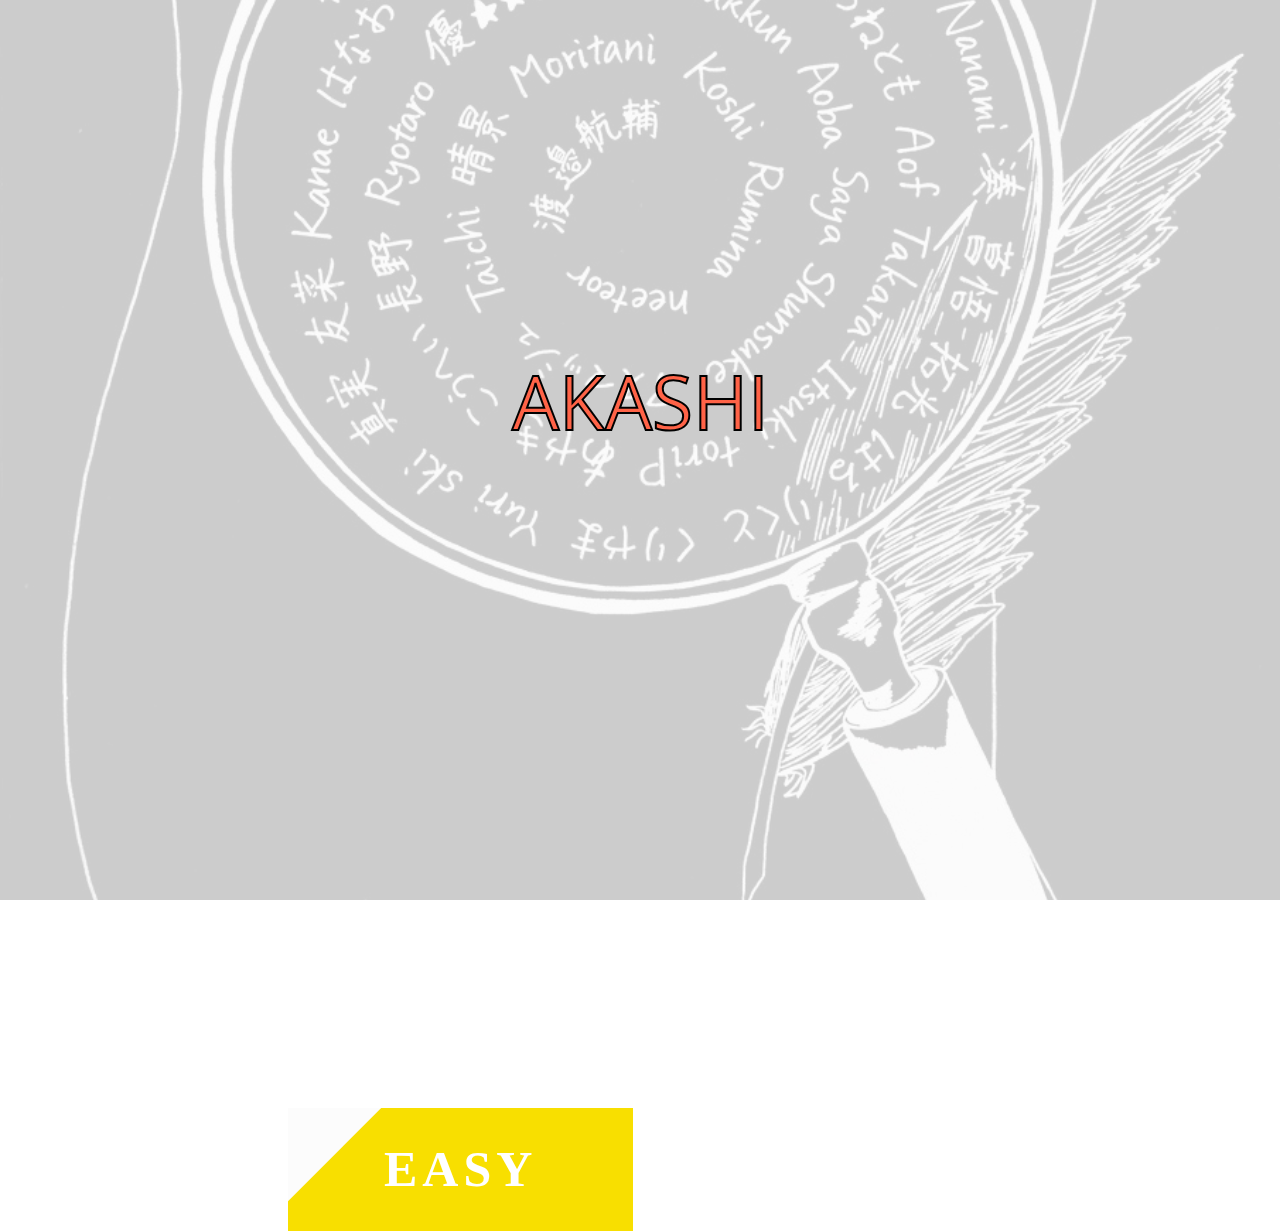
<file: index.html>
<!DOCTYPE html>
<html lang="ja">
<head>   
<meta charset="utf-8">
<title> opening</title>
<link rel="stylesheet" type="text/css"href="opening.css">
</head><div class='outer-scratch'>
    <div class="inner-scratch">
      <div class="background grain"></div>
    </div>
  </div>
  <div class='console-container'><span id='text'></span>
          <div class='console-underscore' id='console'>&#95;</div></div>
          <script type="text/javascript">
          // function([string1, string2],target id,[color1,color2])    
   consoleText(['AKASHI_KO-SEN.', '電気情報工学科_1年', '謎解きはQRコードの前で'], 
   'text',['tomato','rebeccapurple','lightblue']);
  
  function consoleText(words, id, colors) {
    if (colors === undefined) colors = ['#fff'];
    var visible = true;
    var con = document.getElementById('console');
    var letterCount = 1;
    var x = 1;
    var waiting = false;
    var target = document.getElementById(id)
    target.setAttribute('style', 'color:' + colors[0])
    window.setInterval(function() {
  
      if (letterCount === 0 && waiting === false) {
        waiting = true;
        target.innerHTML = words[0].substring(0, letterCount)
        window.setTimeout(function() {
          var usedColor = colors.shift();
          colors.push(usedColor);
          var usedWord = words.shift();
          words.push(usedWord);
          x = 1;
          target.setAttribute('style', 'color:' + colors[0])
          letterCount += x;
          waiting = false;
        }, 1000)
      } else if (letterCount === words[0].length + 1 && waiting === false) {
        waiting = true;
        window.setTimeout(function() {
          x = -1;
          letterCount += x;
          waiting = false;
        }, 1000)
      } else if (waiting === false) {
        target.innerHTML = words[0].substring(0, letterCount)
        letterCount += x;
      }
    }, 120)
    window.setInterval(function() {
      if (visible === true) {
        con.className = 'console-underscore hidden'
        visible = false;
  
      } else {
        con.className = 'console-underscore'
  
        visible = true;
      }
    }, 400)
  }
  </script>


<a href="video.html" class="btn btn-flat"><span>EASY</span></a>
</file>
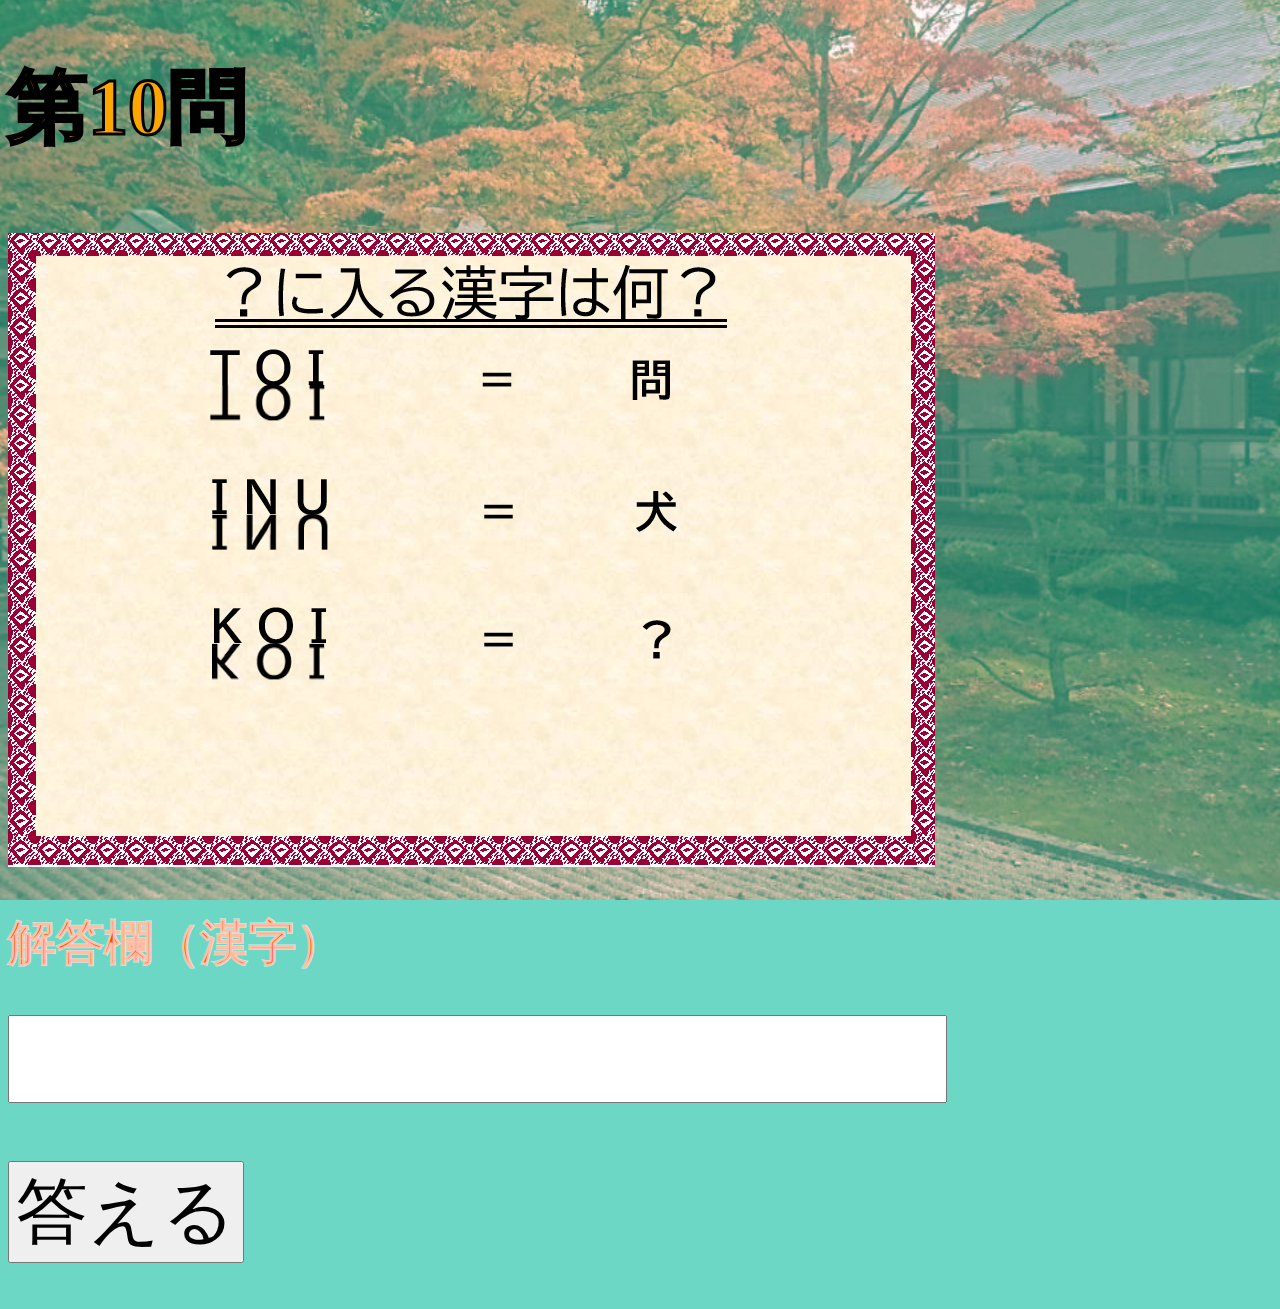
<file: e-question10.html>
<!DOCTYPE html>
<html>
<head>
<meta charset="utf-8">
<title>第10問</title>
<link rel="stylesheet" type="text/css" href="question10.css">
<script>
//出題と答えをセットで入れる配列
var quizzes = [
    {q:"", a:"恋"},
];
//出題前に取得するオブジェクトを入れておく変数
var quiz;

window.onload = function(){
    init();
};

function init(){
    var r = Math.floor(Math.random() * quizzes.length);
    quiz = quizzes[r];
    
    //問題用のフォームに表示する
    var questionForm = document.querySelector("#question");
    questionForm.value = quiz.q;
    screan.availWidth=100
    screen.availHeight=100
    
}
function doAnswer(){
    //回答用のフォームに入力した値を取得
    var answerForm = document.querySelector("#answer");
    var answer = answerForm.value;
    
    //回答用フォームで入力した内容を削除する
    answerForm.value = "";

    //入力した内容が正しいか調べる
    if (answer == quiz.a) {
        //入力した内容が正解の時
        right();
    } else {
        //入力した内容が不正解の時
        wrong();
    }
}

//正解の時に実行する関数
function right(){
    alert("正解です。これで問題は終了です。");
    location.href="e-form2.html";
    init();
}

//不正解の時に実行する関数
function wrong(){
    alert("間違えています。もう一度考えてみてください。");
    
}
</script>
</head>
<body>
<h1>第10問</h1> <br>
 <img src="q10e.png">
<h2 class="hinto">解答欄（漢字）</h2>
<span class="sample1"><h2><input  type="text" id="answer" value=""></h2></span><br>
<span class="sample1"><h2><input type="button" value="答える"onclick="doAnswer();"></h2></span><br>

</body>
</html>
</file>
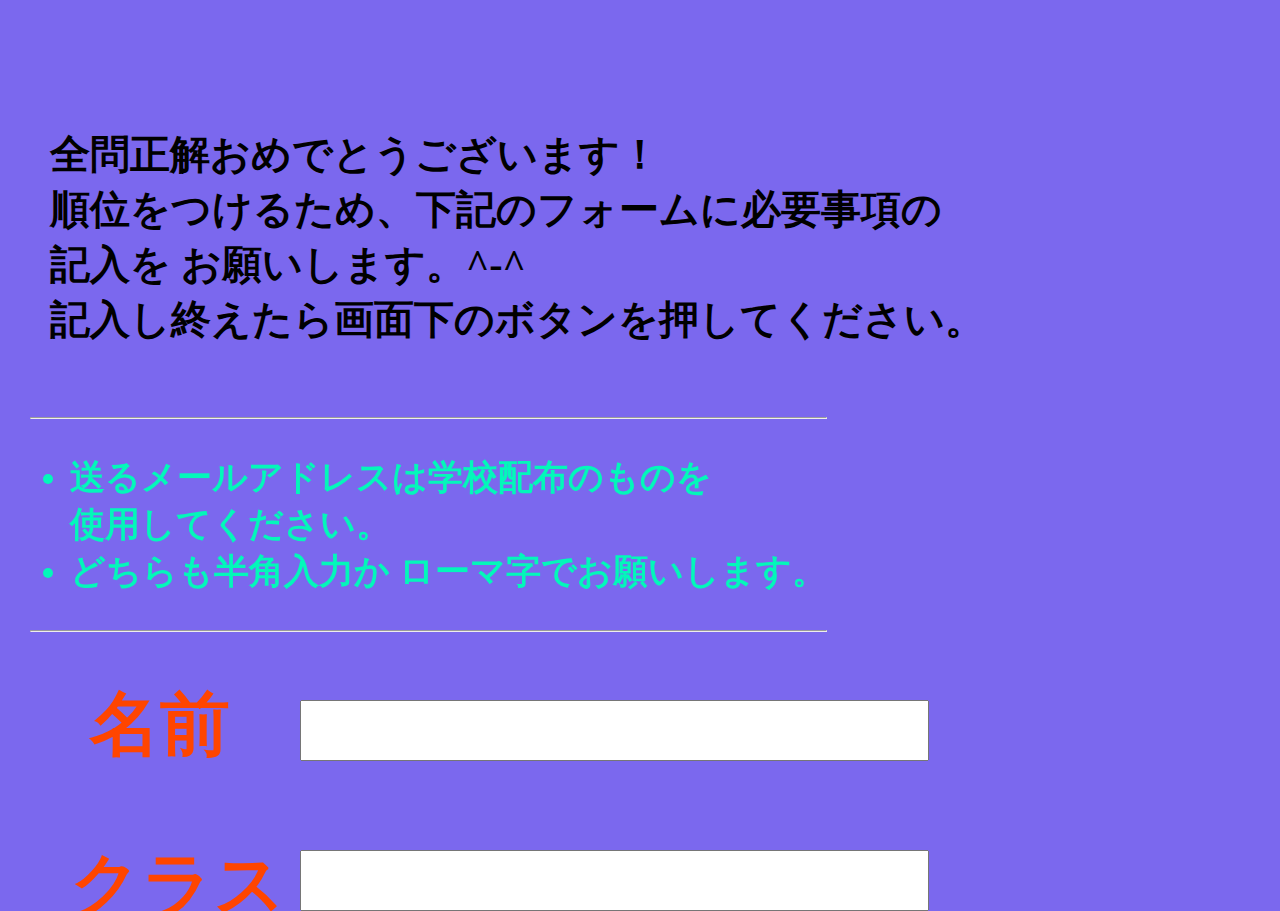
<file: form2.html>
<!DOCTYPE html>
<html lang="ja">
<head>
<meta charset="utf-8">
<link rel="stylesheet" type="text/css" href="form2.css">
</head>   
<body>
    <h1>
        全問正解おめでとうございます！<br>順位をつけるため、下記のフォームに必要事項の<br>記入を
        お願いします。^-^<br>記入し終えたら画面下のボタンを押してください。</h1>
        <h2 class="tyuui"><hr><ul><li>
        送るメールアドレスは学校配布のものを<br>使用してください。</li><li>どちらも半角入力か
        ローマ字でお願いします。</li></ul><hr>
    </h2>
    <form action="mailto:20201eeasy@gmail.com" method="post" enctype="text/plain" >
        <h2 class="aa">名前</h2><input class="kinyuu1"  type="text" name="namae"><br>
        <h2 class="ab">クラス</h2> <input class="kinyuu2" type="text" name="mail"><br>

        <h2><input  class="sousin1"type="submit" value="送信！" name="go">
        <input class="sousin2" type="reset" value="書き直す"></form>
</h2>

<a href="last.html"class="btn-text-3d" >NEXT</a>
</body>
</file>
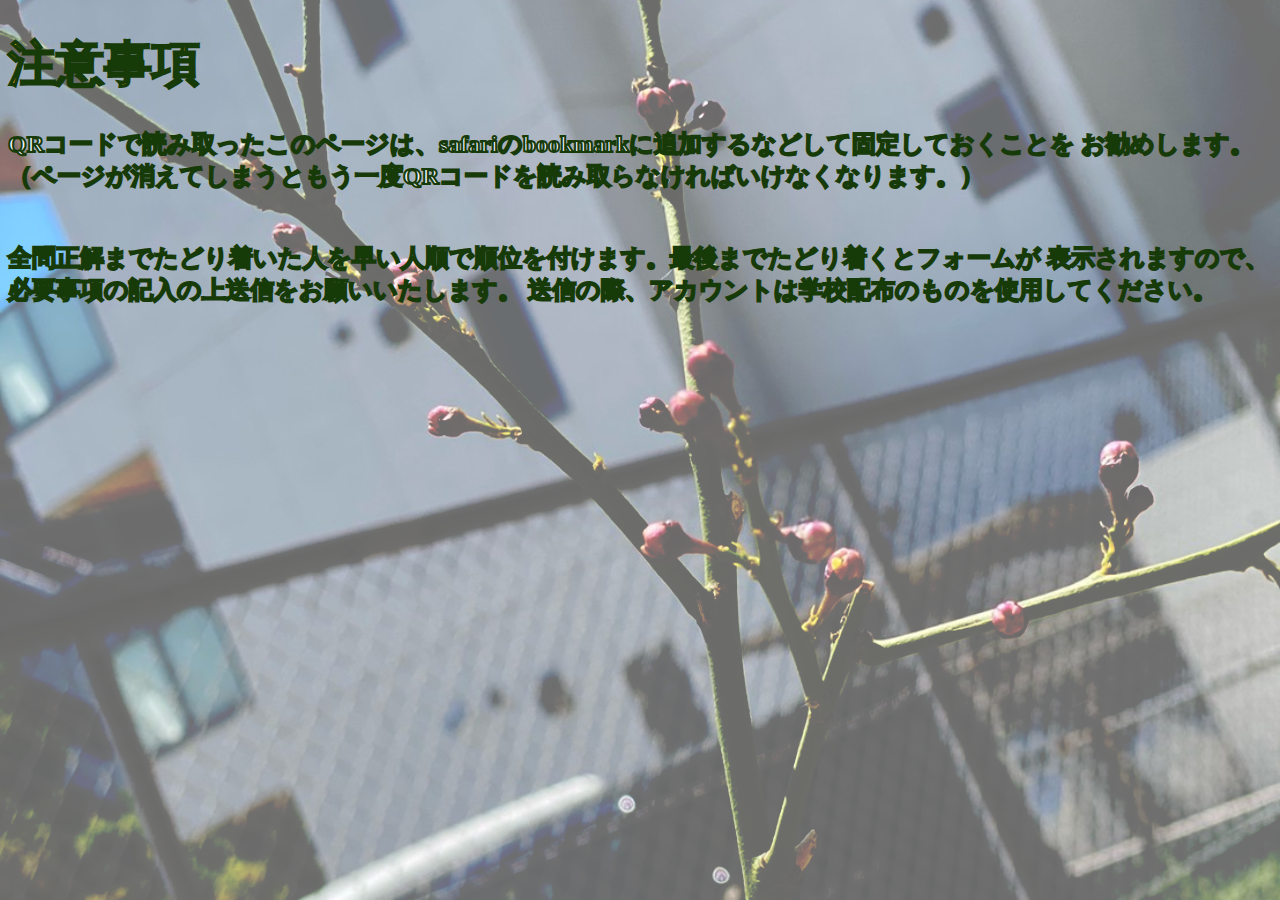
<file: question0.html>
<!DOCTYPE html>
<html>
<head>
<meta charset="utf-8">
<title>注意事項</title>
<link rel="stylesheet" type="text/css" href="question0.css">
<body>
<h1 class="tyuui" >注意事項</h1>   
<p><h1>QRコードで読み取ったこのページは、safariのbookmarkに追加するなどして固定しておくことを
    お勧めします。（ページが消えてしまうともう一度QRコードを読み取らなければいけなくなります。）
</h1></p><br>
<p><h1>
    全問正解までたどり着いた人を早い人順で順位を付けます。最後までたどり着くとフォームが
    表示されますので、必要事項の記入の上送信をお願いいたします。
    送信の際、アカウントは学校配布のものを使用してください。
</h1></p>

<a href="question1.html"><h2><input  class="sousin1"type="submit" value="OK！" name="go"></h2></a>
</body>
</file>
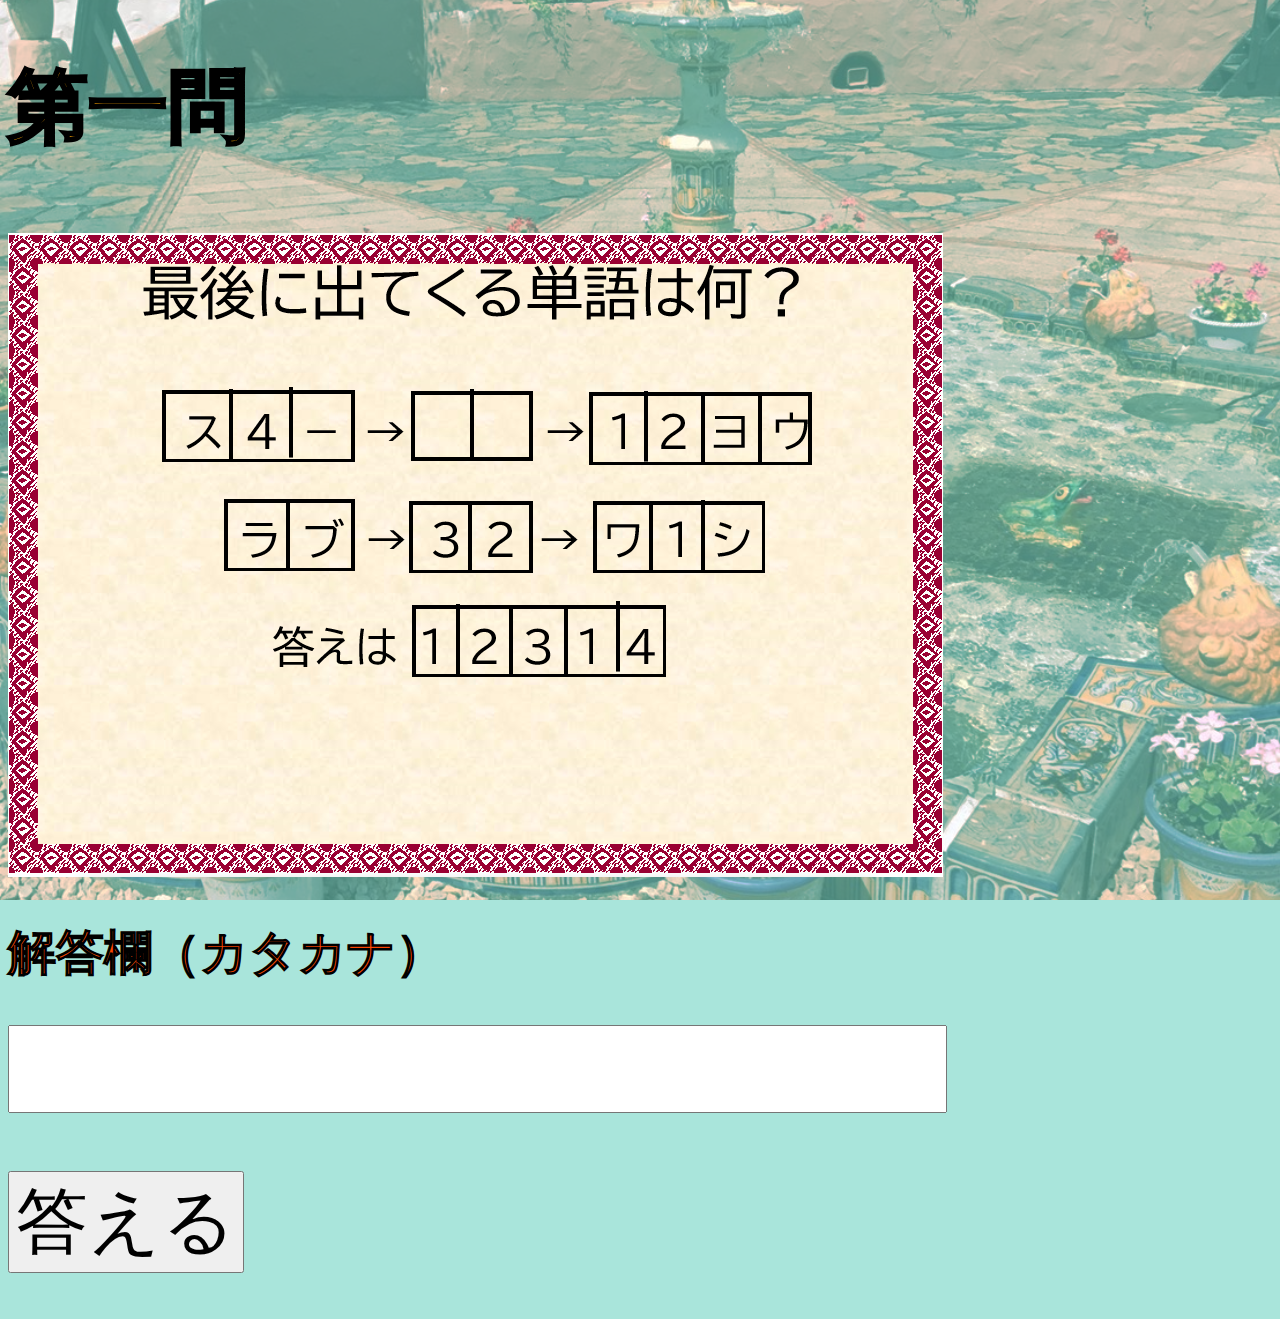
<file: question1.html>
<!DOCTYPE html>
<html>
<head>
<meta charset="utf-8">
<title>第1問</title>
<link rel="stylesheet" type="text/css" href="question1.css">
<script>
//出題と答えをセットで入れる配列
var quizzes = [
    {q:"", a:"タイアタリ"},
];
//出題前に取得するオブジェクトを入れておく変数
var quiz;

window.onload = function(){
    init();
};

function init(){
    var r = Math.floor(Math.random() * quizzes.length);
    quiz = quizzes[r];
    
    //問題用のフォームに表示する
    var questionForm = document.querySelector("#question");
    questionForm.value = quiz.q;
    screan.availWidth=100
    screen.availHeight=100
    
}
function doAnswer(){
    //回答用のフォームに入力した値を取得
    var answerForm = document.querySelector("#answer");
    var answer = answerForm.value;
    
    //回答用フォームで入力した内容を削除する
    answerForm.value = "";

    //入力した内容が正しいか調べる
    if (answer == quiz.a) {
        //入力した内容が正解の時
        right();
    } else {
        //入力した内容が不正解の時
        wrong();
    }
}

//正解の時に実行する関数
function right(){
    alert("正解です。次の問題へ進みます。");
    location.href="question2.html";
    init();
}

//不正解の時に実行する関数
function wrong(){
    alert("間違えています。もう一度考えてみてください。");
    
}
</script>
</head>
<body>
<h1>第一問</h1> <br>
<img src="q1e.png">
<h2 class="hinto">解答欄（カタカナ）</h2>
<span class="sample1"><h2><input  type="text" id="answer" value=""></h2></span><br>
<span class="sample1"><h2><input type="button" value="答える"onclick="doAnswer();"></h2></span><br>

</body>
</html>
</file>
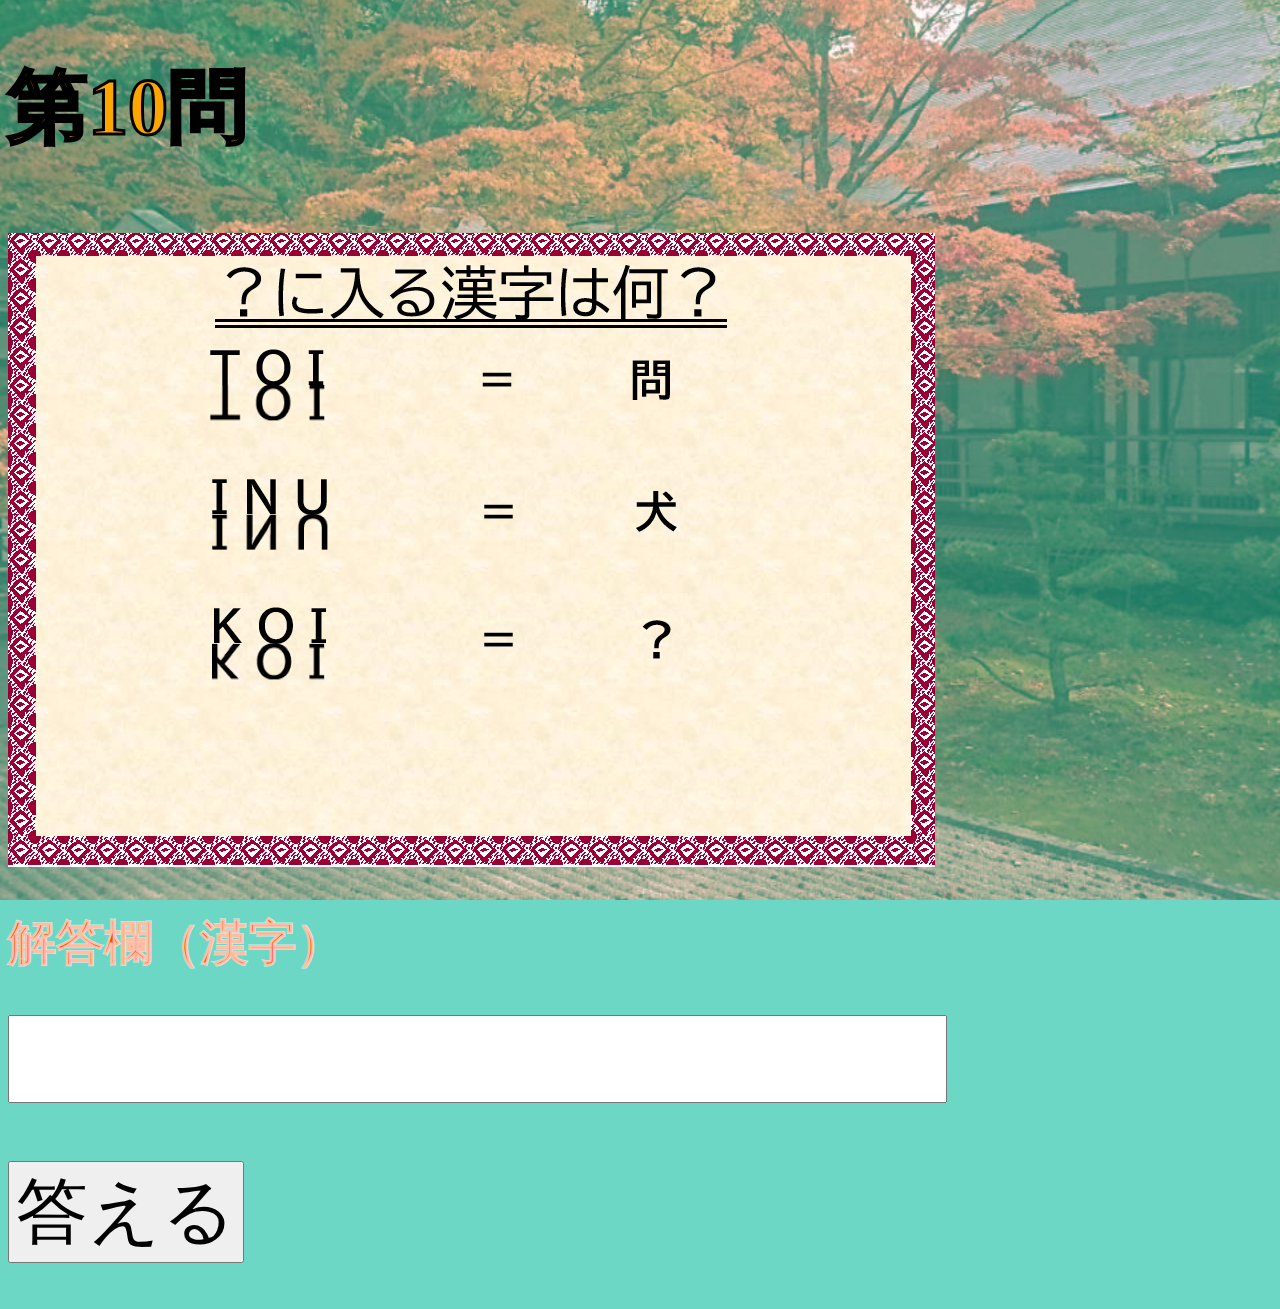
<file: question10.html>
<!DOCTYPE html>
<html>
<head>
<meta charset="utf-8">
<title>第10問</title>
<link rel="stylesheet" type="text/css" href="question10.css">
<script>
//出題と答えをセットで入れる配列
var quizzes = [
    {q:"", a:"恋"},
];
//出題前に取得するオブジェクトを入れておく変数
var quiz;

window.onload = function(){
    init();
};

function init(){
    var r = Math.floor(Math.random() * quizzes.length);
    quiz = quizzes[r];
    
    //問題用のフォームに表示する
    var questionForm = document.querySelector("#question");
    questionForm.value = quiz.q;
    screan.availWidth=100
    screen.availHeight=100
    
}
function doAnswer(){
    //回答用のフォームに入力した値を取得
    var answerForm = document.querySelector("#answer");
    var answer = answerForm.value;
    
    //回答用フォームで入力した内容を削除する
    answerForm.value = "";

    //入力した内容が正しいか調べる
    if (answer == quiz.a) {
        //入力した内容が正解の時
        right();
    } else {
        //入力した内容が不正解の時
        wrong();
    }
}

//正解の時に実行する関数
function right(){
    alert("正解です。これで問題は終了です。");
    location.href="form2.html";
    init();
}

//不正解の時に実行する関数
function wrong(){
    alert("間違えています。もう一度考えてみてください。");
    
}
</script>
</head>
<body>
<h1>第10問</h1> <br>
 <img src="q10e.png">
<h2 class="hinto">解答欄（漢字）</h2>
<span class="sample1"><h2><input  type="text" id="answer" value=""></h2></span><br>
<span class="sample1"><h2><input type="button" value="答える"onclick="doAnswer();"></h2></span><br>

</body>
</html>
</file>
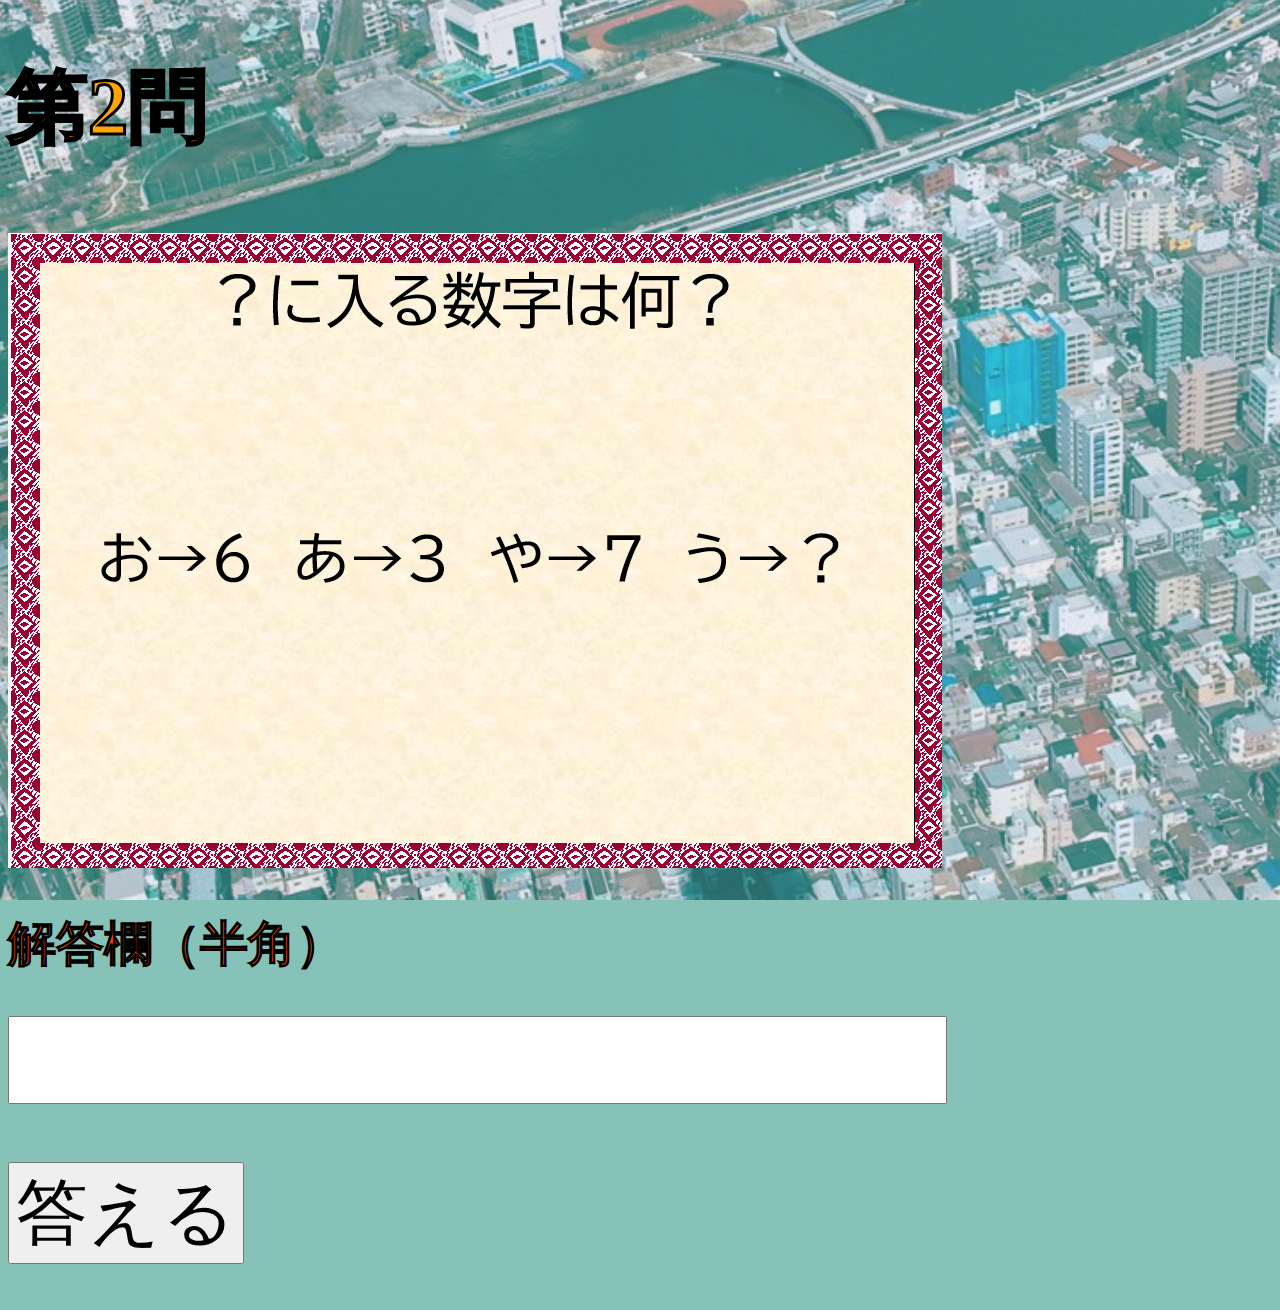
<file: question2.html>
<!DOCTYPE html>
<html>
<head>
<meta charset="utf-8">
<title>第2問</title>
<link rel="stylesheet" type="text/css" href="question2.css">
<script>
//出題と答えをセットで入れる配列
var quizzes = [
    {q:"", a:"4"},
];
//出題前に取得するオブジェクトを入れておく変数
var quiz;

window.onload = function(){
    init();
};

function init(){
    var r = Math.floor(Math.random() * quizzes.length);
    quiz = quizzes[r];
    
    //問題用のフォームに表示する
    var questionForm = document.querySelector("#question");
    questionForm.value = quiz.q;
    screan.availWidth=100
    screen.availHeight=100
    
}
function doAnswer(){
    //回答用のフォームに入力した値を取得
    var answerForm = document.querySelector("#answer");
    var answer = answerForm.value;
    
    //回答用フォームで入力した内容を削除する
    answerForm.value = "";

    //入力した内容が正しいか調べる
    if (answer == quiz.a) {
        //入力した内容が正解の時
        right();
    } else {
        //入力した内容が不正解の時
        wrong();
    }
}

//正解の時に実行する関数
function right(){
    alert("正解です。次の問題へ進みます。");
    location.href="question3.html";
    init();
}

//不正解の時に実行する関数
function wrong(){
    alert("間違えています。もう一度考えてみてください。");
    
}
</script>
</head>
<body>
<h1>第2問</h1> <br>
 <img src="q2e.png">
<h2 class="hinto">解答欄（半角）</h2>
<span class="sample1"><h2><input  type="text" id="answer" value=""></h2></span><br>
<span class="sample1"><h2><input type="button" value="答える"onclick="doAnswer();"></h2></span><br>

</body>
</html>
</file>
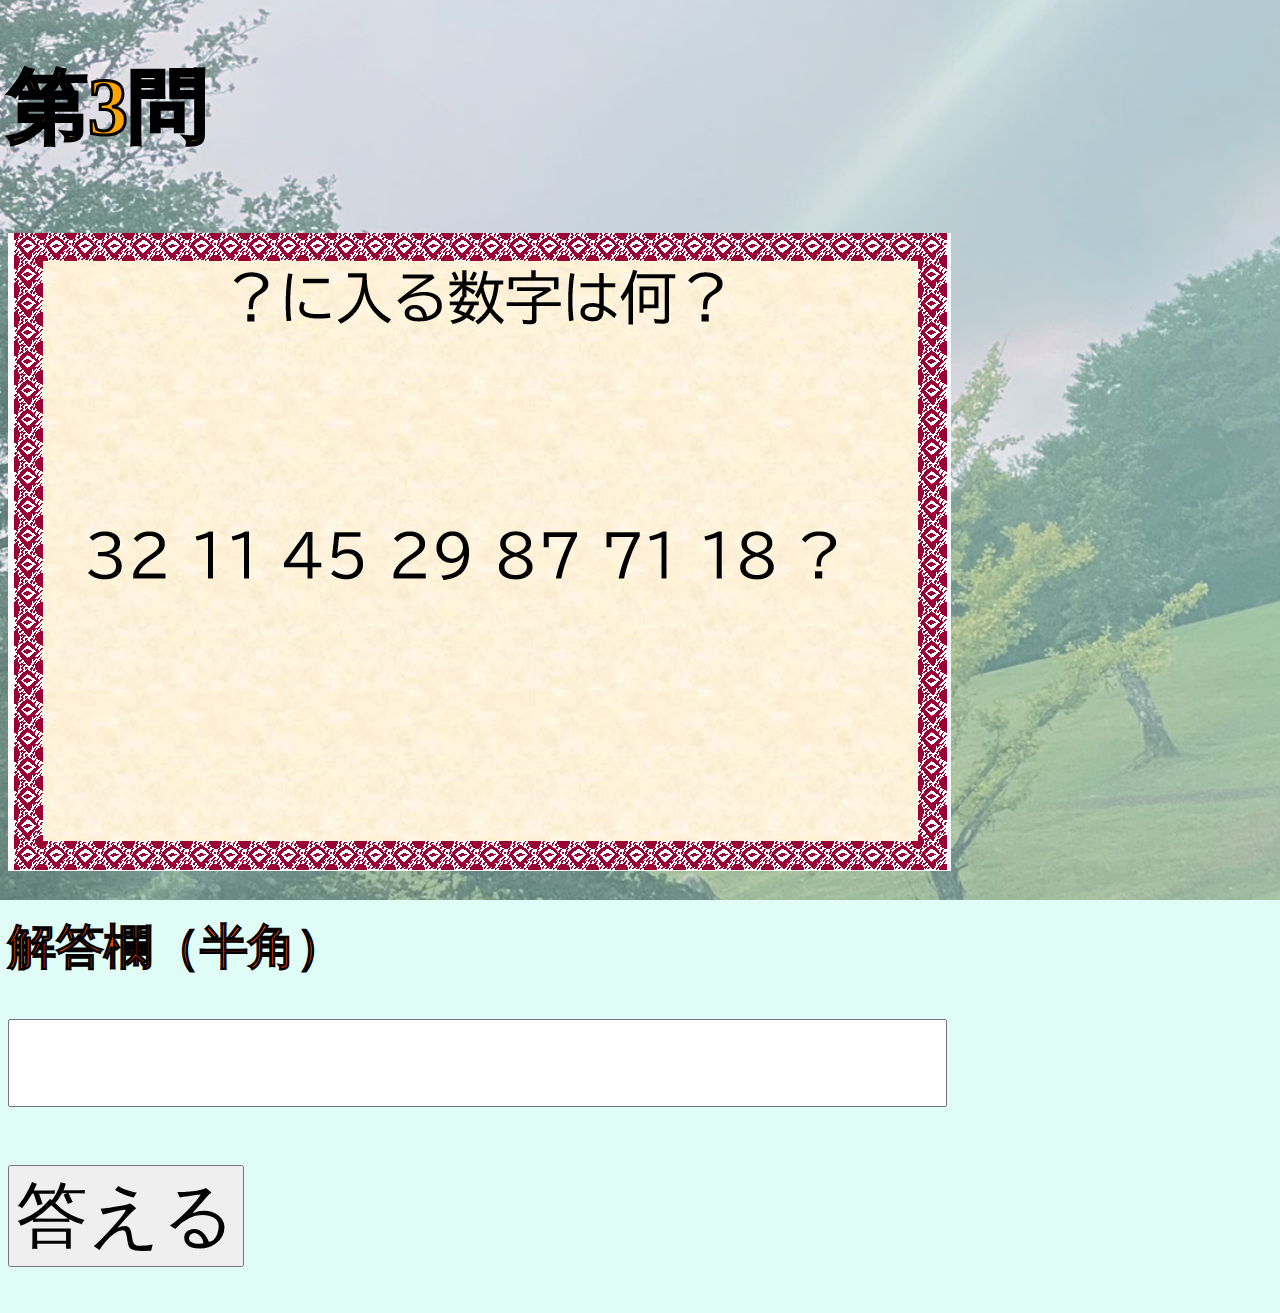
<file: question3.html>
<!DOCTYPE html>
<html>
<head>
<meta charset="utf-8">
<title>第3問</title>
<link rel="stylesheet" type="text/css" href="question3.css">
<script>
//出題と答えをセットで入れる配列
var quizzes = [
    {q:"", a:"17"},
];
//出題前に取得するオブジェクトを入れておく変数
var quiz;

window.onload = function(){
    init();
};

function init(){
    var r = Math.floor(Math.random() * quizzes.length);
    quiz = quizzes[r];
    
    //問題用のフォームに表示する
    var questionForm = document.querySelector("#question");
    questionForm.value = quiz.q;
    screan.availWidth=100
    screen.availHeight=100
    
}
function doAnswer(){
    //回答用のフォームに入力した値を取得
    var answerForm = document.querySelector("#answer");
    var answer = answerForm.value;
    
    //回答用フォームで入力した内容を削除する
    answerForm.value = "";

    //入力した内容が正しいか調べる
    if (answer == quiz.a) {
        //入力した内容が正解の時
        right();
    } else {
        //入力した内容が不正解の時
        wrong();
    }
}

//正解の時に実行する関数
function right(){
    alert("正解です。次の問題へ進みます。");
    location.href="question4.html";
    init();
}

//不正解の時に実行する関数
function wrong(){
    alert("間違えています。もう一度考えてみてください。");
    
}
</script>
</head>
<body>
<h1>第3問</h1> <br>
 <img src="q3e.png">
<h2 class="hinto">解答欄（半角）</h2>
<span class="sample1"><h2><input  type="text" id="answer" value=""></h2></span><br>
<span class="sample1"><h2><input type="button" value="答える"onclick="doAnswer();"></h2></span><br>

</body>
</html>
</file>
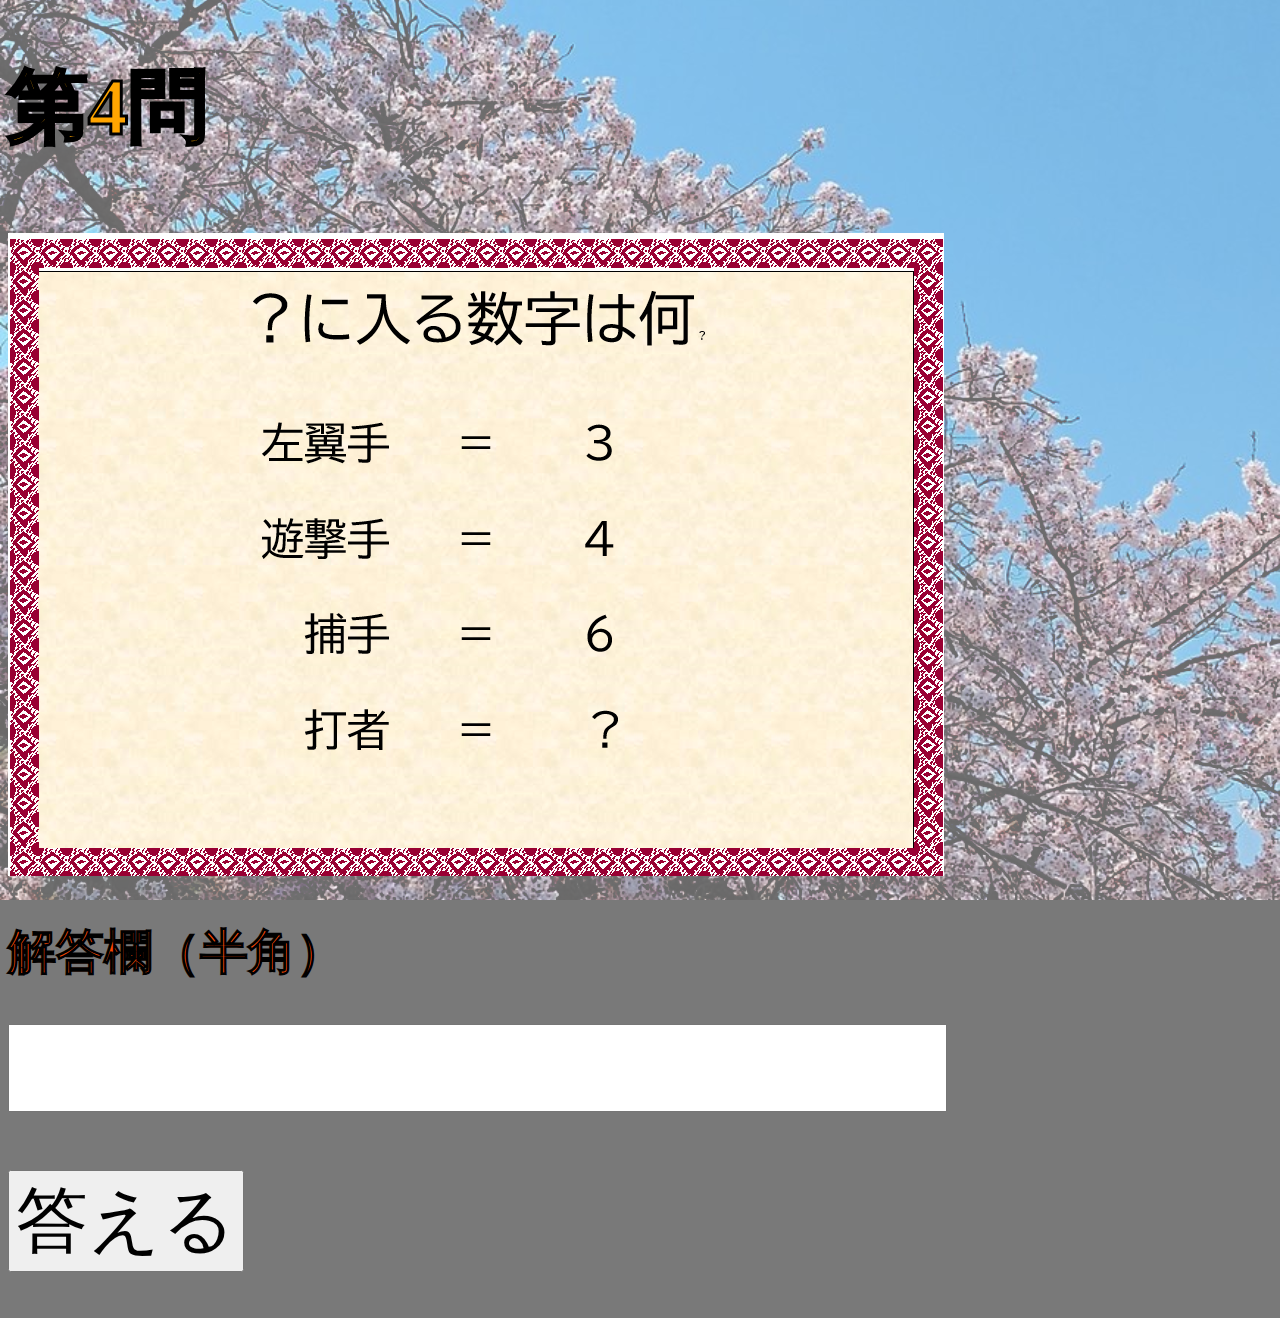
<file: question4.html>
<!DOCTYPE html>
<html>
<head>
<meta charset="utf-8">
<title>第4問</title>
<link rel="stylesheet" type="text/css" href="question4.css">
<script>
//出題と答えをセットで入れる配列
var quizzes = [
    {q:"", a:"4"},
];
//出題前に取得するオブジェクトを入れておく変数
var quiz;

window.onload = function(){
    init();
};

function init(){
    var r = Math.floor(Math.random() * quizzes.length);
    quiz = quizzes[r];
    
    //問題用のフォームに表示する
    var questionForm = document.querySelector("#question");
    questionForm.value = quiz.q;
    screan.availWidth=100
    screen.availHeight=100
    
}
function doAnswer(){
    //回答用のフォームに入力した値を取得
    var answerForm = document.querySelector("#answer");
    var answer = answerForm.value;
    
    //回答用フォームで入力した内容を削除する
    answerForm.value = "";

    //入力した内容が正しいか調べる
    if (answer == quiz.a) {
        //入力した内容が正解の時
        right();
    } else {
        //入力した内容が不正解の時
        wrong();
    }
}

//正解の時に実行する関数
function right(){
    alert("正解です。次の問題へ進みます。");
    location.href="question5.html";
    init();
}

//不正解の時に実行する関数
function wrong(){
    alert("間違えています。もう一度考えてみてください。");
    
}
</script>
</head>
<body>
<h1>第4問</h1> <br>
<img src="q4e.png">
<h2 class="hinto">解答欄（半角）</h2>
<span class="sample1"><h2><input  type="text" id="answer" value=""></h2></span><br>
<span class="sample1"><h2><input type="button" value="答える"onclick="doAnswer();"></h2></span><br>

</body>
</html>
</file>
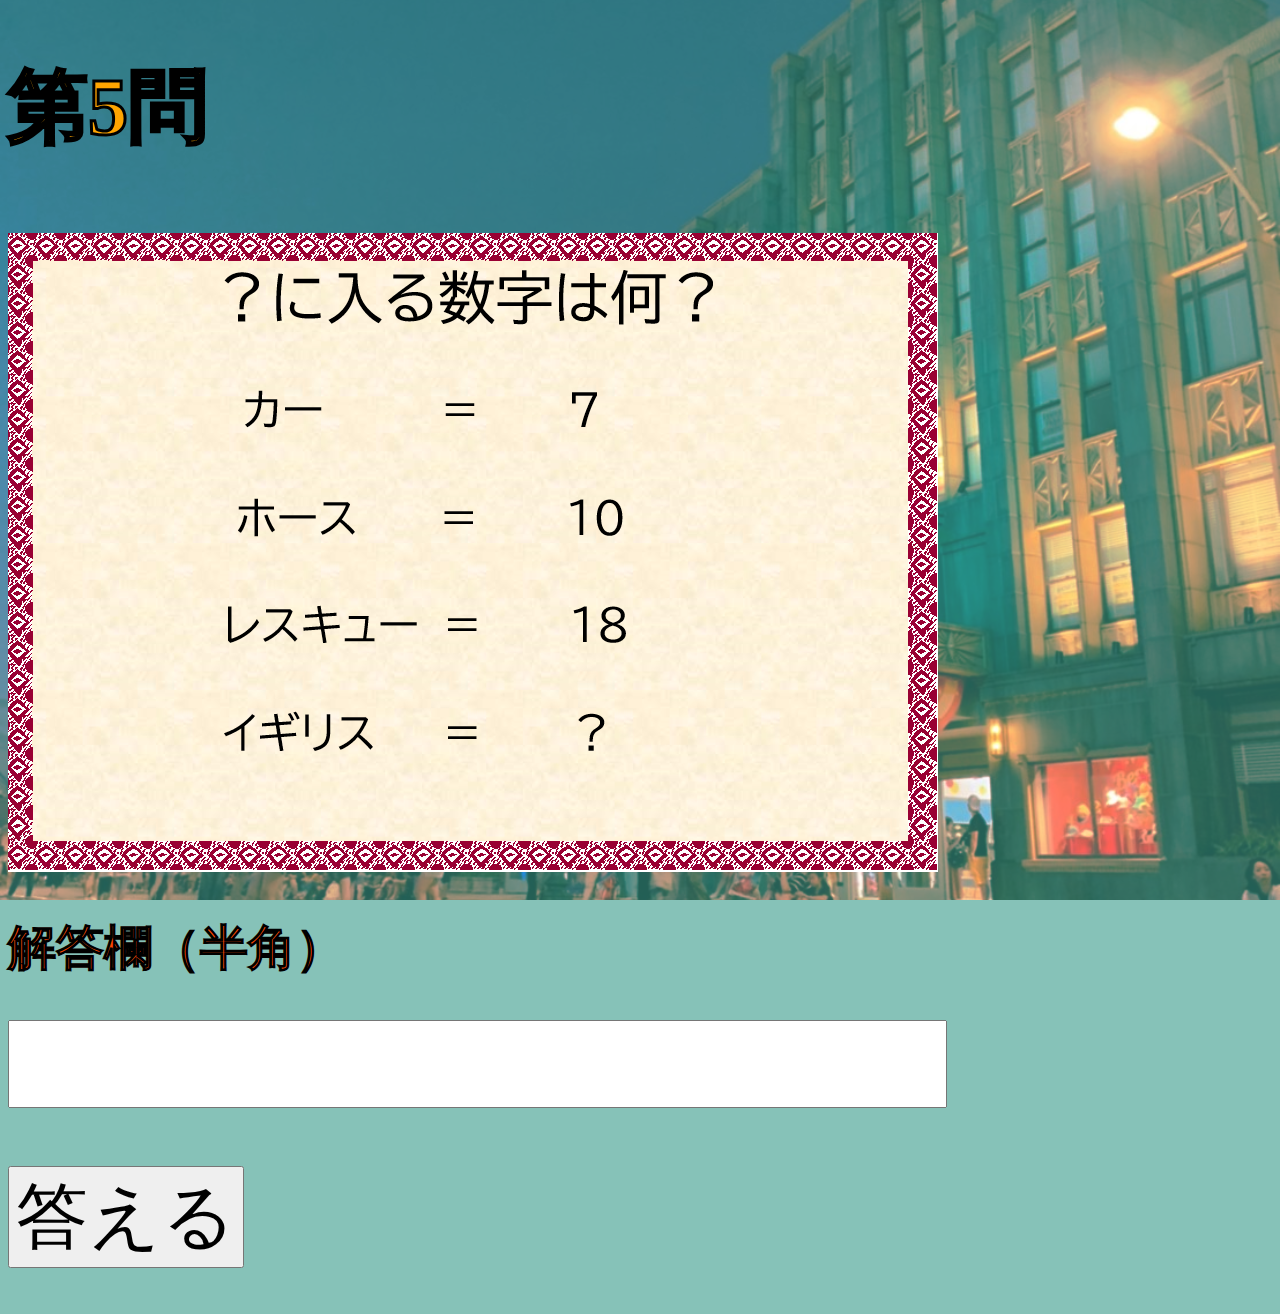
<file: question5.html>
<!DOCTYPE html>
<html>
<head>
<meta charset="utf-8">
<title>第5問</title>
<link rel="stylesheet" type="text/css" href="question5.css">
<script>
//出題と答えをセットで入れる配列
var quizzes = [
    {q:"", a:"21"},
    ];
//出題前に取得するオブジェクトを入れておく変数
var quiz;

window.onload = function(){
    init();
};

function init(){
    var r = Math.floor(Math.random() * quizzes.length);
    quiz = quizzes[r];
    
    //問題用のフォームに表示する
    var questionForm = document.querySelector("#question");
    questionForm.value = quiz.q;
    screan.availWidth=100
    screen.availHeight=100
    
}
function doAnswer(){
    //回答用のフォームに入力した値を取得
    var answerForm = document.querySelector("#answer");
    var answer = answerForm.value;
    
    //回答用フォームで入力した内容を削除する
    answerForm.value = "";

    //入力した内容が正しいか調べる
    if (answer == quiz.a) {
        //入力した内容が正解の時
        right();
    } else {
        //入力した内容が不正解の時
        wrong();
    }
}

//正解の時に実行する関数
function right(){
    alert("正解です。次の問題へ進みます。");
    location.href="question6.html";
    init();
}

//不正解の時に実行する関数
function wrong(){
    alert("間違えています。もう一度考えてみてください。");
    
}
</script>
</head>
<body>
<h1>第5問</h1> <br>
<img src="q5e.png">
<h2 class="hinto">解答欄（半角）</h2>
<span class="sample1"><h2><input  type="text" id="answer" value=""></h2></span><br>
<span class="sample1"><h2><input type="button" value="答える"onclick="doAnswer();"></h2></span><br>

</body>
</html>
</file>
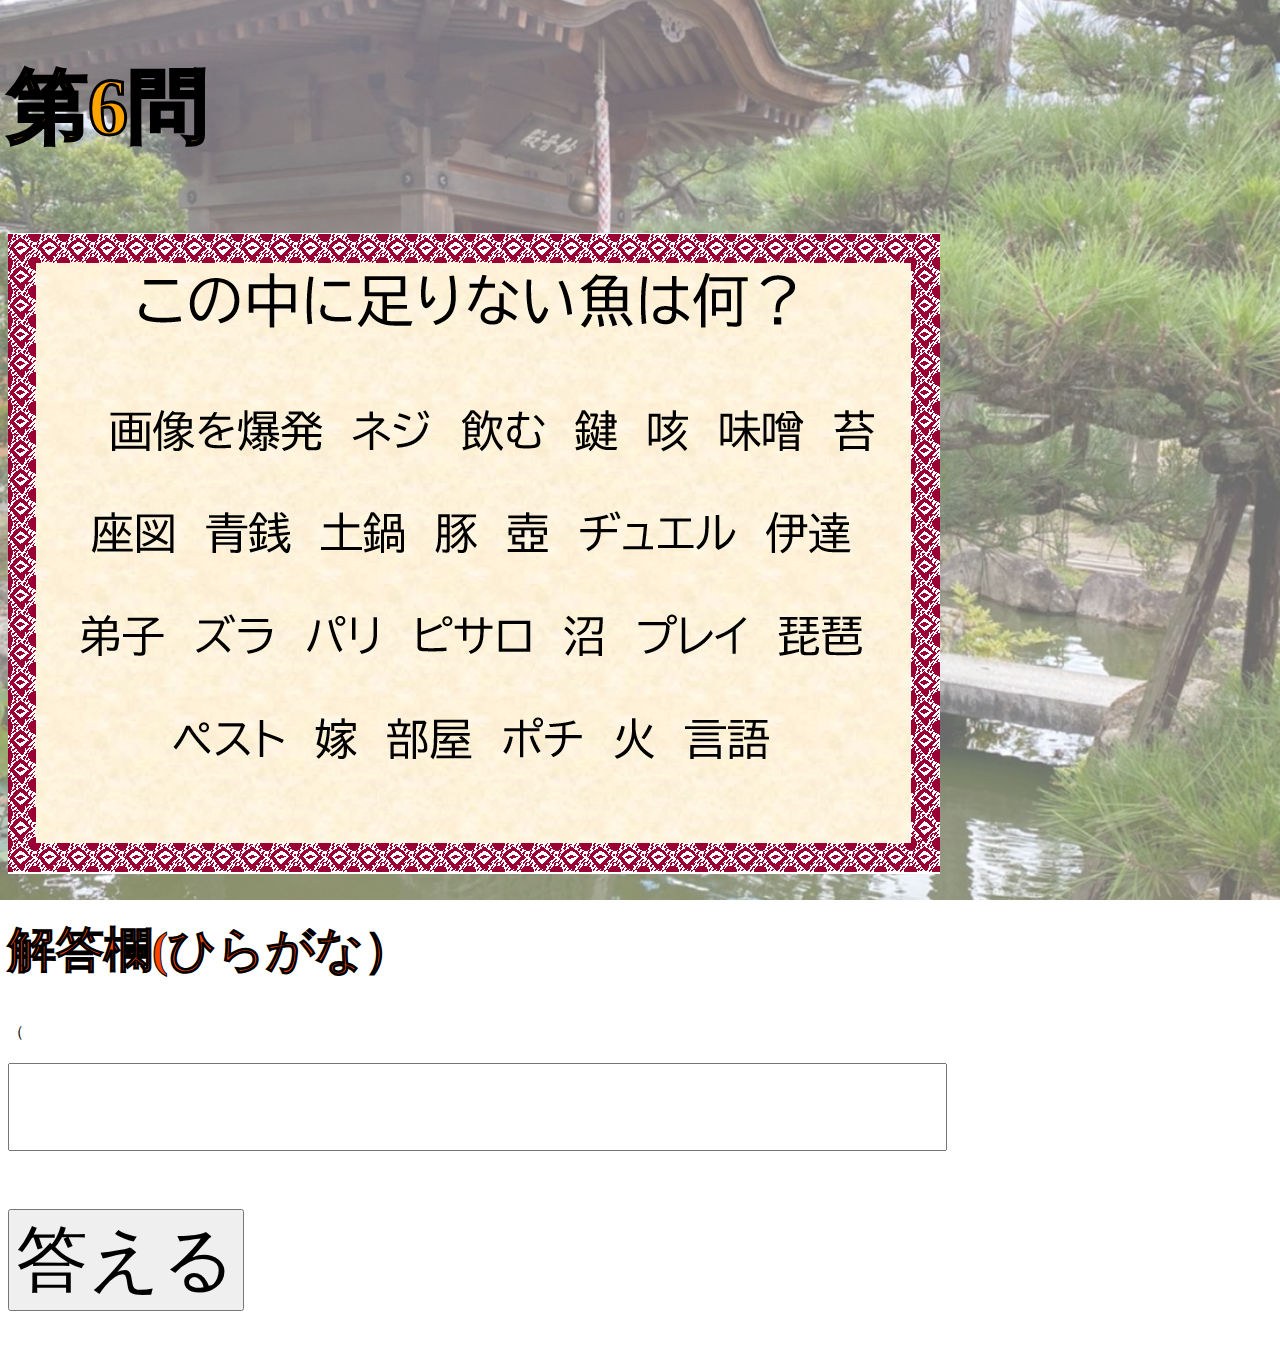
<file: question6.html>
<!DOCTYPE html>
<html>
<head>
<meta charset="utf-8">
<title>第6問</title>
<link rel="stylesheet" type="text/css" href="question6.css">
<script>
//出題と答えをセットで入れる配列
var quizzes = [
    {q:"", a:"ふぐ"},
];
//出題前に取得するオブジェクトを入れておく変数
var quiz;

window.onload = function(){
    init();
};

function init(){
    var r = Math.floor(Math.random() * quizzes.length);
    quiz = quizzes[r];
    
    //問題用のフォームに表示する
    var questionForm = document.querySelector("#question");
    questionForm.value = quiz.q;
    screan.availWidth=100
    screen.availHeight=100
    
}
function doAnswer(){
    //回答用のフォームに入力した値を取得
    var answerForm = document.querySelector("#answer");
    var answer = answerForm.value;
    
    //回答用フォームで入力した内容を削除する
    answerForm.value = "";

    //入力した内容が正しいか調べる
    if (answer == quiz.a) {
        //入力した内容が正解の時
        right();
    } else {
        //入力した内容が不正解の時
        wrong();
    }
}

//正解の時に実行する関数
function right(){
    alert("正解です。次の問題へ進みます。");
    location.href="question7.html";
    init();
}

//不正解の時に実行する関数
function wrong(){
    alert("間違えています。もう一度考えてみてください。");
    
}
</script>
</head>
<body>
<h1>第6問</h1> <br>
 <img src="q6e.png">
<h2 class="hinto">解答欄(ひらがな）</h2>（<span class="sample1"><h2><input  type="text" id="answer" value=""></h2></span><br>
<span class="sample1"><h2><input type="button" value="答える"onclick="doAnswer();"></h2></span><br>

</body>
</html>
</file>
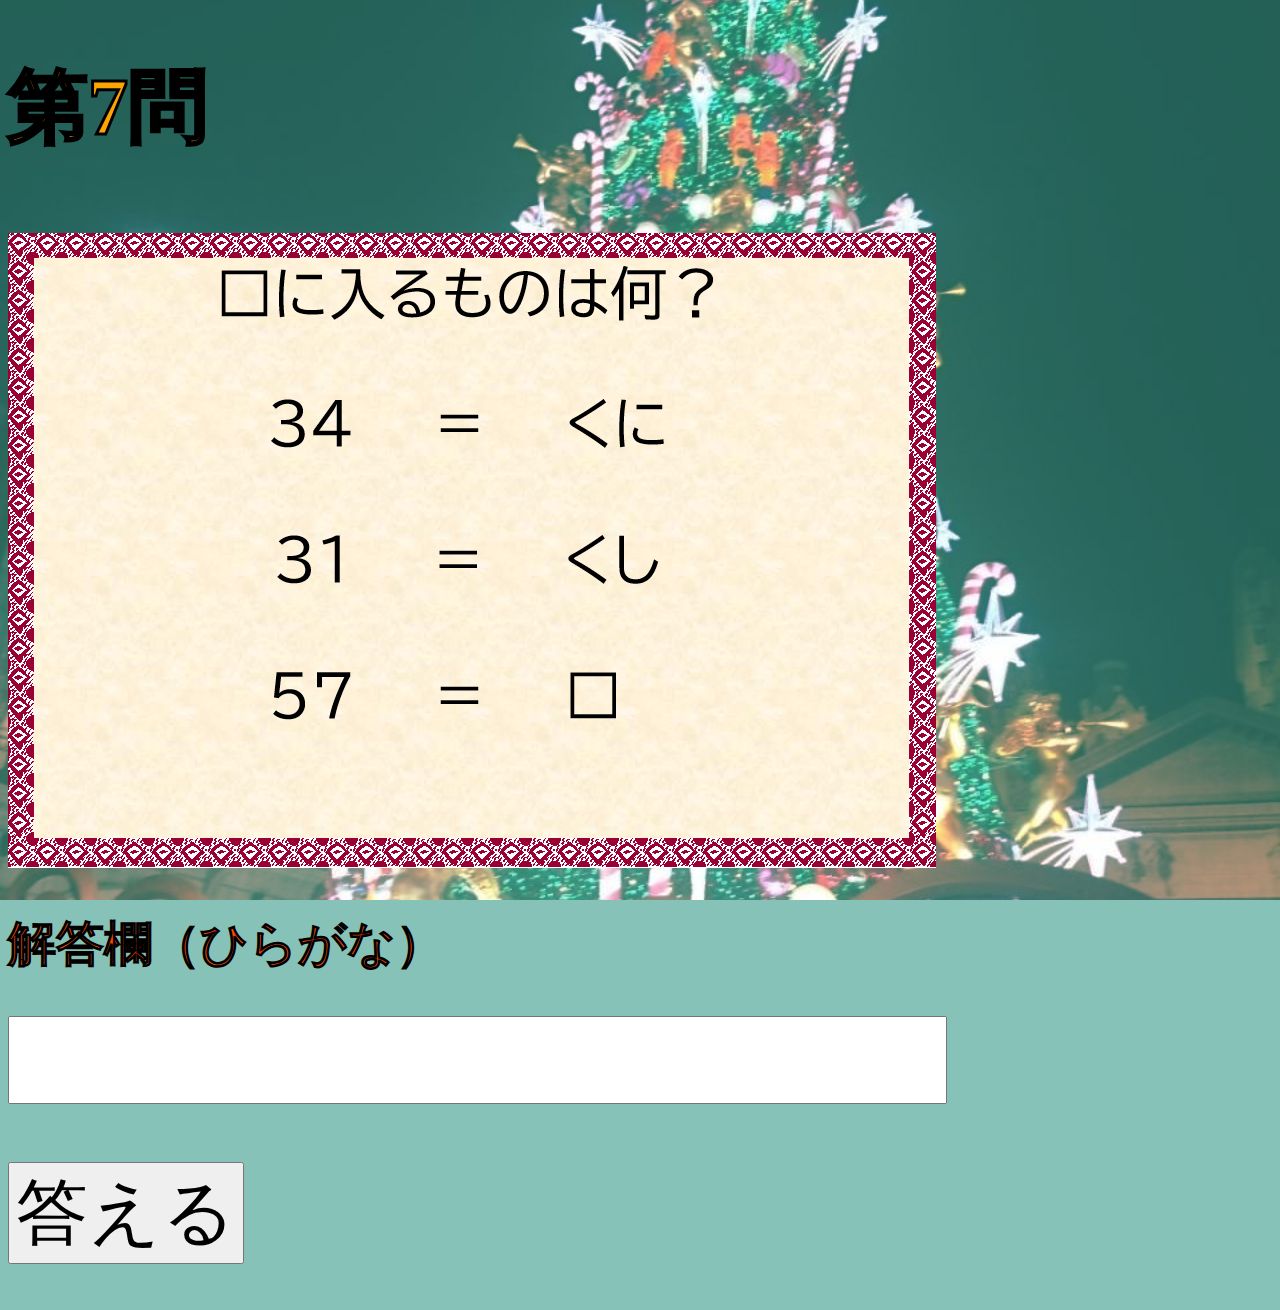
<file: question7.html>
<!DOCTYPE html>
<html>
<head>
<meta charset="utf-8">
<title>第7問</title>
<link rel="stylesheet" type="text/css" href="question7.css">
<script>
//出題と答えをセットで入れる配列
var quizzes = [
    {q:"", a:"はる"},
];
//出題前に取得するオブジェクトを入れておく変数
var quiz;

window.onload = function(){
    init();
};

function init(){
    var r = Math.floor(Math.random() * quizzes.length);
    quiz = quizzes[r];
    
    //問題用のフォームに表示する
    var questionForm = document.querySelector("#question");
    questionForm.value = quiz.q;
    screan.availWidth=100
    screen.availHeight=100
    
}
function doAnswer(){
    //回答用のフォームに入力した値を取得
    var answerForm = document.querySelector("#answer");
    var answer = answerForm.value;
    
    //回答用フォームで入力した内容を削除する
    answerForm.value = "";

    //入力した内容が正しいか調べる
    if (answer == quiz.a) {
        //入力した内容が正解の時
        right();
    } else {
        //入力した内容が不正解の時
        wrong();
    }
}

//正解の時に実行する関数
function right(){
    alert("正解です。次の問題へ進みます。");
    location.href="question8.html";
    init();
}

//不正解の時に実行する関数
function wrong(){
    alert("間違えています。もう一度考えてみてください。");
    
}
</script>
</head>
<body>
<h1>第7問</h1> <br>
 <img src="q7e.png">
<h2 class="hinto">解答欄（ひらがな）</h2>
<span class="sample1"><h2><input  type="text" id="answer" value=""></h2></span><br>
<span class="sample1"><h2><input type="button" value="答える"onclick="doAnswer();"></h2></span><br>

</body>
</html>
</file>
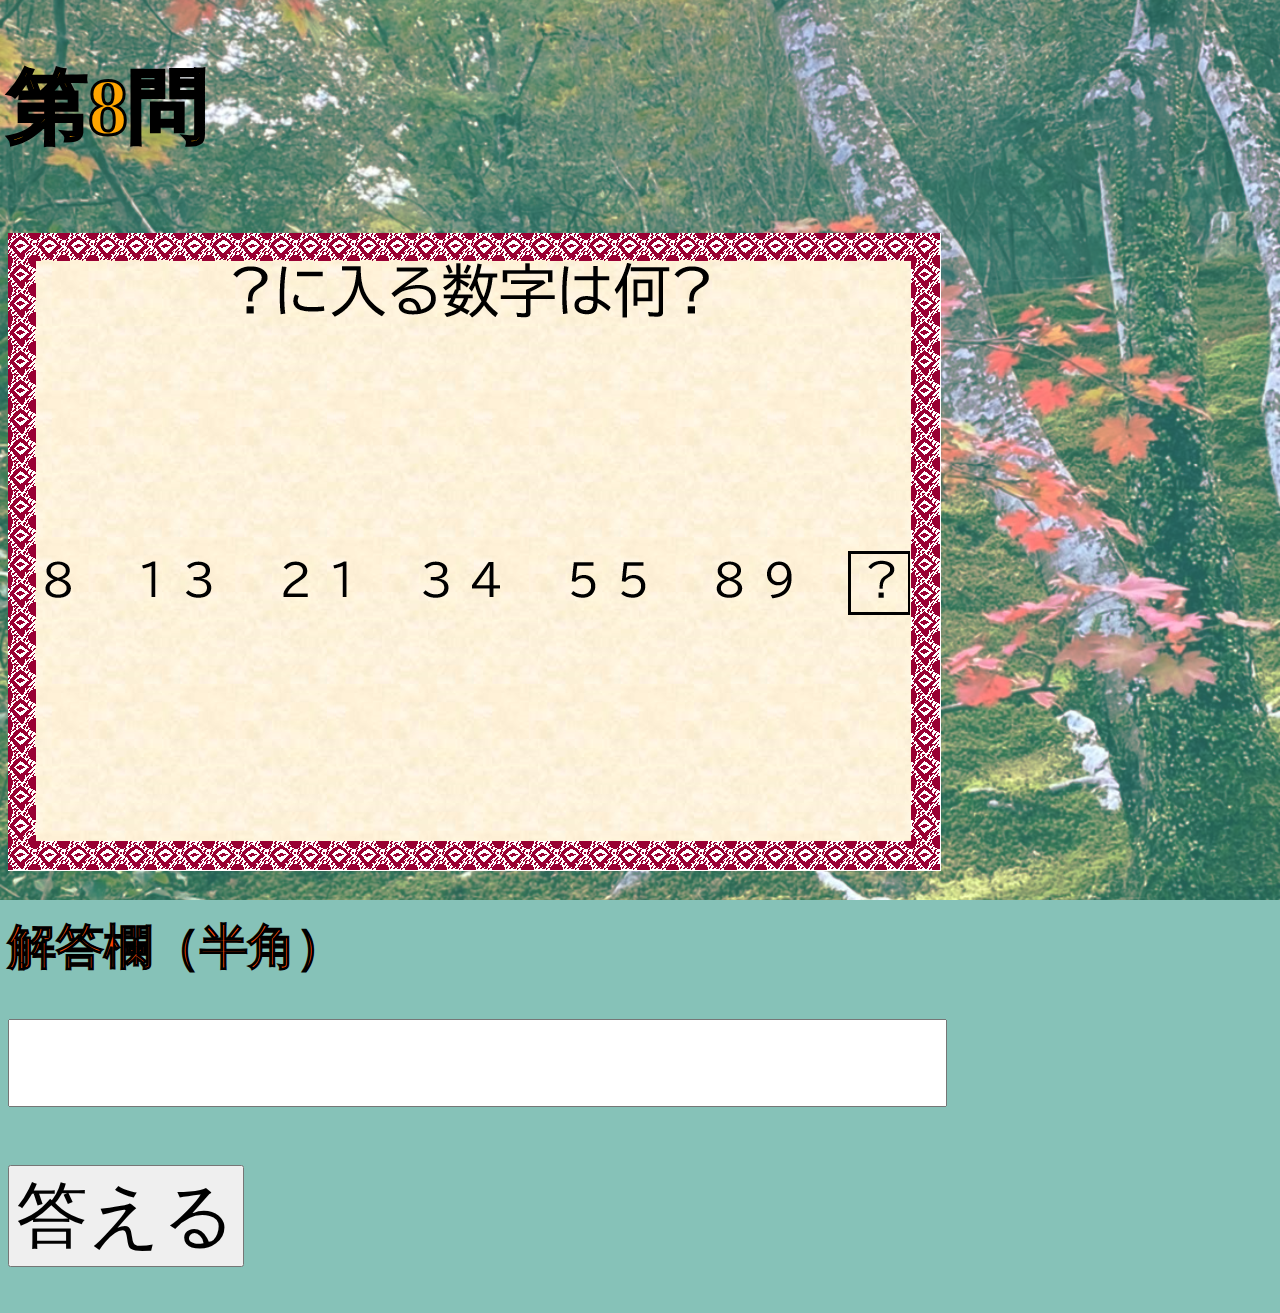
<file: question8.html>
<!DOCTYPE html>
<html>
<head>
<meta charset="utf-8">
<title>第8問</title>
<link rel="stylesheet" type="text/css" href="question8.css">
<script>
//出題と答えをセットで入れる配列
var quizzes = [
    {q:"", a:"144"},
];
//出題前に取得するオブジェクトを入れておく変数
var quiz;

window.onload = function(){
    init();
};

function init(){
    var r = Math.floor(Math.random() * quizzes.length);
    quiz = quizzes[r];
    
    //問題用のフォームに表示する
    var questionForm = document.querySelector("#question");
    questionForm.value = quiz.q;
    screan.availWidth=100
    screen.availHeight=100
    
}
function doAnswer(){
    //回答用のフォームに入力した値を取得
    var answerForm = document.querySelector("#answer");
    var answer = answerForm.value;
    
    //回答用フォームで入力した内容を削除する
    answerForm.value = "";

    //入力した内容が正しいか調べる
    if (answer == quiz.a) {
        //入力した内容が正解の時
        right();
    } else {
        //入力した内容が不正解の時
        wrong();
    }
}

//正解の時に実行する関数
function right(){
    alert("正解です。次の問題へ進みます。");
    location.href="question9.html";
    init();
}

//不正解の時に実行する関数
function wrong(){
    alert("間違えています。もう一度考えてみてください。");
    
}
</script>
</head>
<body>
<h1>第8問</h1> <br>
<img src="q8e.png">
<h2 class="hinto">解答欄（半角）</h2>
<span class="sample1"><h2><input  type="text" id="answer" value=""></h2></span><br>
<span class="sample1"><h2><input type="button" value="答える"onclick="doAnswer();"></h2></span><br>

</body>
</html>
</file>
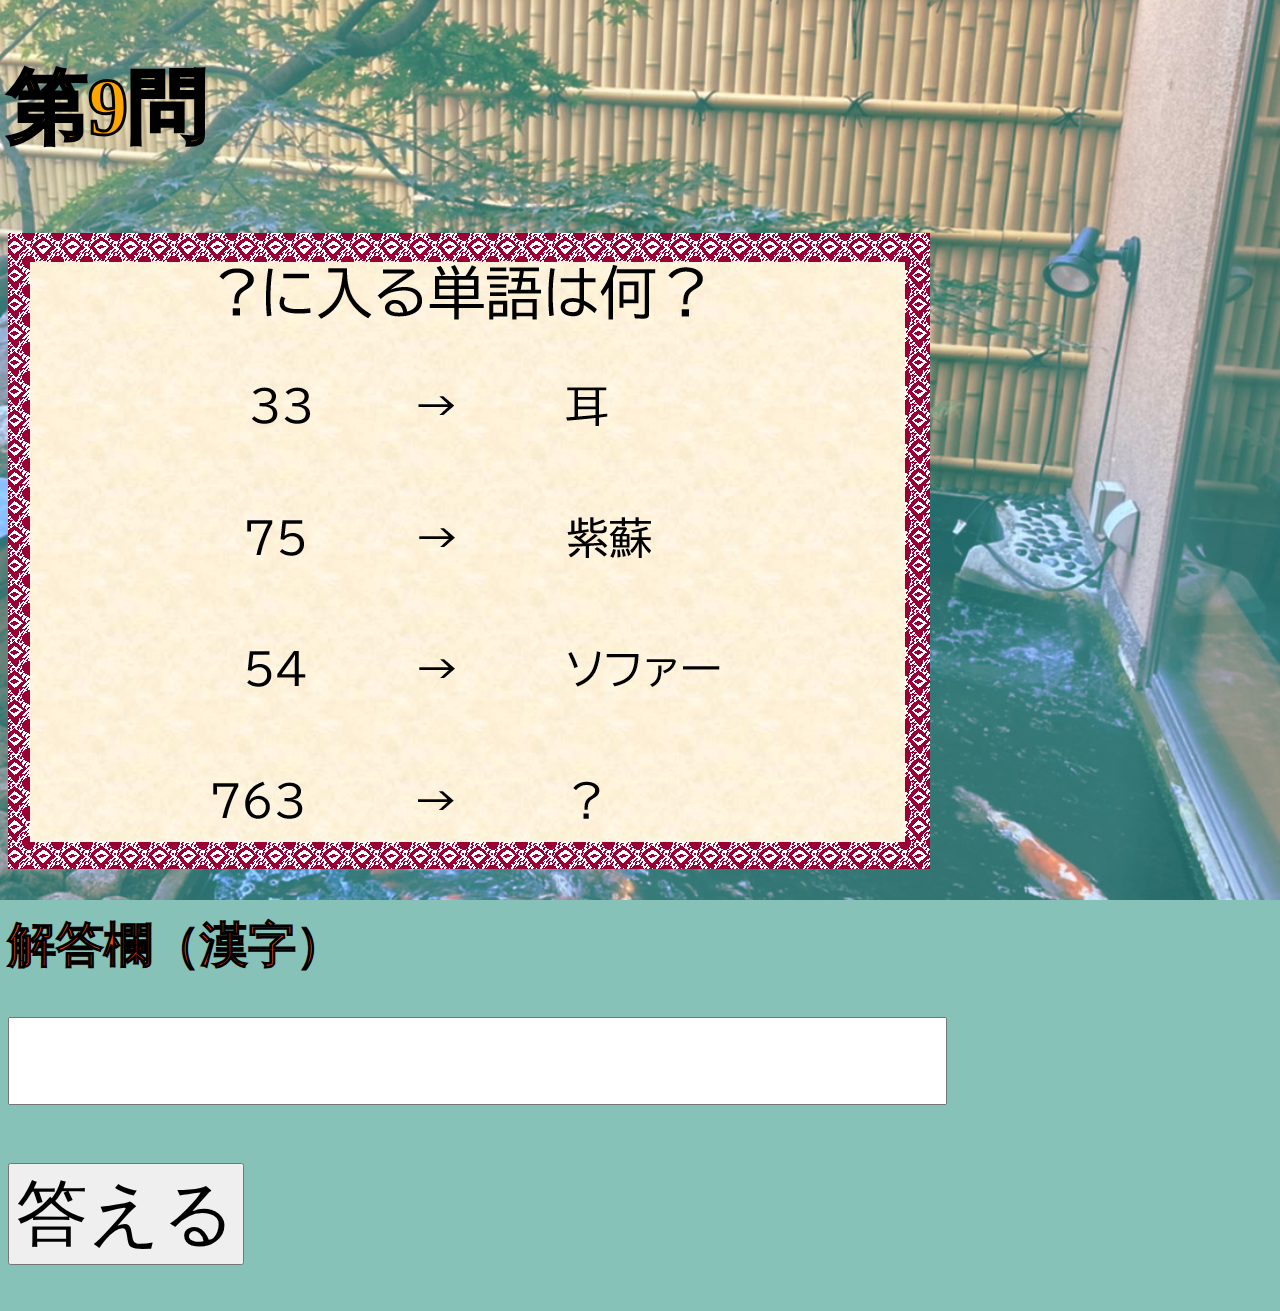
<file: question9.html>
<!DOCTYPE html>
<html>
<head>
<meta charset="utf-8">
<title>第9問</title>
<link rel="stylesheet" type="text/css" href="question9.css">
<script>
//出題と答えをセットで入れる配列
var quizzes = [
    {q:"", a:"虱"},
];
//出題前に取得するオブジェクトを入れておく変数
var quiz;

window.onload = function(){
    init();
};

function init(){
    var r = Math.floor(Math.random() * quizzes.length);
    quiz = quizzes[r];
    
    //問題用のフォームに表示する
    var questionForm = document.querySelector("#question");
    questionForm.value = quiz.q;
    screan.availWidth=100
    screen.availHeight=100
    
}
function doAnswer(){
    //回答用のフォームに入力した値を取得
    var answerForm = document.querySelector("#answer");
    var answer = answerForm.value;
    
    //回答用フォームで入力した内容を削除する
    answerForm.value = "";

    //入力した内容が正しいか調べる
    if (answer == quiz.a) {
        //入力した内容が正解の時
        right();
    } else {
        //入力した内容が不正解の時
        wrong();
    }
}

//正解の時に実行する関数
function right(){
    alert("正解です。次の問題へ進みます。");
    location.href="question10.html";
    init();
}

//不正解の時に実行する関数
function wrong(){
    alert("間違えています。もう一度考えてみてください。");
    
}
</script>
</head>
<body>
<h1>第9問</h1> <br>
<img src="q9e.png">
<h2 class="hinto">解答欄（漢字）</h2>
<span class="sample1"><h2><input  type="text" id="answer" value=""></h2></span><br>
<span class="sample1"><h2><input type="button" value="答える"onclick="doAnswer();"></h2></span><br>

</body>
</html>
</file>
<file: opening.css>
@import url(https://fonts.googleapis.com/css?family=Khula:700);
body {
  background-image:url(rogo.jpg) ;
  background-size: cover;               /* 全画面 */
  background-attachment: fixed;         /* 固定 */
  background-position: center center;   /* 縦横中央 */
  background-color: rgba(255, 255, 255, 0.8);
  background-blend-mode: lighten;
}
.hidden {
  opacity:0;
}
.console-container {
  
  font-family:Khula;
  font-size:5em;
  text-align:center;
  height:200px;
  width:1000px;
  display:block;
  position:absolute;
  color:none;
  top:0;
  bottom:0;
  left:0;
  right:0;
  margin:auto;
  -webkit-text-stroke: 2px #000;
}




*,
*:before,
*:after {
  -webkit-box-sizing: inherit;
  box-sizing: inherit;
}

html {
  -webkit-box-sizing: border-box;
  box-sizing: border-box;
  font-size: 100%;
}

.btn,
a.btn,
button.btn {
  font-size: 50px;
  font-weight: 700;
  line-height: 1.5;
  position: relative;
  display: inline-block;
  padding: 1rem 4rem;
  cursor: pointer;
  -webkit-user-select: none;
  -moz-user-select: none;
  -ms-user-select: none;
  user-select: none;
  -webkit-transition: all 0.3s;
  transition: all 0.3s;
  text-align: center;
  vertical-align: middle;
  text-decoration: none;
  letter-spacing: 0.1em;
  color: #212529;
  border-radius: 0.5rem;
}

/*その他と主な共通部分は省略*/

a.btn-flat {
  overflow: hidden;
  padding: 1.5rem 6rem;
  color: #fff;
  border-radius: 0;
  background: rgb(248, 223, 0);
}

a.btn-flat span {
  position: relative;
}

a.btn-flat:before {
  position: absolute;
  top: 0;
  left: 30px;
  width: 150%;
  height: 500%;
  content: '';
  -webkit-transition: all .5s ease-in-out;
  transition: all .5s ease-in-out;
  -webkit-transform: translateX(-98%) translateY(-70%) rotate(135deg);
  transform: translateX(-98%) translateY(-70%) rotate(135deg);
  background: #fcfcfc;
}

a.btn-flat:hover:before {
  -webkit-transform: translateX(-9%) translateY(-25%) rotate(135deg);
  transform: translateX(-9%) translateY(-25%) rotate(135deg);
}
a{
  position:fixed;
  top:1100px;
  left:280px;
}
</file>
<file: question10.css>
body{background-image:url(haikei10.jpg) ;
    background-size: cover;               /* 全画面 */
    background-attachment: fixed;         /* 固定 */
    background-position: center center;   /* 縦横中央 */
    background-color: rgba(15, 189, 160, 0.61);
    background-blend-mode: lighten;
}
h1{font-size: 500%;
color:orange;
-webkit-text-stroke: 3px #000;
}
input{font-size: 300%;}
.hinto{font-size: 300%;
color: orangered;
-webkit-text-stroke: 1px rgba(255, 255, 255, 0.671);
}
</file>
<file: form2.css>
.kinyuu1{position: absolute;
         margin: auto;
         font-size: 300%;
         top: 700px; 
         left:300px;
}

.kinyuu2{position: absolute;
         margin: auto;
         font-size: 300%;
         top:850px;
         left:300px;
}

.sousin1{position: fixed;
        font-size: 60px;
        top: 1050px;
        left:160px;

        display: inline-block;
        padding: 0.5em 1em;
        text-decoration: none;
        background: #f7f7f7;
        border-left: solid 6px #ff7c5c;/*左線*/
        color: #ff7c5c;/*文字色*/
        font-weight: bold;
        box-shadow: 0px 2px 2px rgba(0, 0, 0, 0.29);

}

.sousin1:active {
    box-shadow: inset 0 0 2px rgba(128, 128, 128, 0.1);
    transform: translateY(2px);
  }

.sousin2{position: fixed;
         font-size: 60px;
         top:1050px;
         left:500px ;

         display: inline-block;
         padding: 0.5em 1em;
         text-decoration: none;
         background: #f7f7f7;
         border-left: solid 6px #ff7c5c;/*左線*/
         color: #ff7c5c;/*文字色*/
         font-weight: bold;
         box-shadow: 0px 2px 2px rgba(0, 0, 0, 0.29);     
}

.sousin2:active{
    box-shadow: inset 0 0 2px rgba(128, 128, 128, 0.1);
    transform: translateY(2px);
}

.aa{ position: fixed;
    top: 620px;
    left: 90px;

}

.ab{position: fixed;
    top:780px;
    left: 70px;

}

body{background-color: mediumslateblue;}
h2{color: orangered;
   font-size: 70px;}
h1{position: absolute;
    font-size: 40px;
    top: 100px;
    left:50px;}   


.btn-text-3d {
    text-decoration: none;
    font-weight: bold;
    font-size: 50px;
    
    top: 1300px;
    left: 280px;
    color: #f32703;
    text-shadow: 0px 4px 2px rgba(0, 0, 0, 0.32), 0px 1px 0px #6182ca, 0px 2px 0px #4f6aa7, 0px 3px 0px #5470ad;
  }
  .btn-text-3d:active {
    position: fixed;  
    top: 1300px;
    left:270px;
    text-shadow: none;
  }
  
 a{
     position: fixed;
     top:1300px;
     margin: auto;
 } 

.tyuui{position: fixed;
   font-size: 35px;
   top:370px;
   left:30px;
   color: rgb(3, 247, 186);
}
</file>
<file: question0.css>
body{background-image:url(haikei0.jpg) ;
    background-size: cover;               /* 全画面 */
    background-attachment: fixed;         /* 固定 */
    background-position: center center;   /* 縦横中央 */
    background-color: rgba(112, 112, 112, 0.938);
    background-blend-mode: lighten;
}
h1{color: aliceblue;
   font-size: 150%;
   -webkit-text-stroke: 2px rgb(23, 58, 9);}
.tyuui{font-size: 300%;
       color: orange;}
       .sousin1{position: fixed;
        font-size: 60px;
        top: 1300px;
        left:240px;

        display: inline-block;
        padding: 0.5em 1em;
        text-decoration: none;
        background: #f7f7f7;
        border-left: solid 6px #ff7c5c;/*左線*/
        color: #ff7c5c;/*文字色*/
        font-weight: bold;
        box-shadow: 0px 2px 2px rgba(0, 0, 0, 0.29);

}

.sousin1:active {
    box-shadow: inset 0 0 2px rgba(128, 128, 128, 0.1);
    transform: translateY(2px);
  }
</file>
<file: question1.css>
body{background-image:url(haikei1.jpg) ;
    background-size: cover;               /* 全画面 */
    background-attachment: fixed;         /* 固定 */
    background-position: center center;   /* 縦横中央 */
    background-color: rgba(115, 212, 196, 0.61);
    background-blend-mode: lighten;
}
h1{font-size: 500%;
color:orange;
-webkit-text-stroke: 3px #000;
}
input{font-size: 300%;}
.hinto{font-size: 300%;
color: orangered;
-webkit-text-stroke: 1px rgb(0, 0, 0);
}
</file>
<file: question2.css>
body{background-image:url(haikei2.jpg) ;
    background-size: cover;               /* 全画面 */
    background-attachment: fixed;         /* 固定 */
    background-position: center center;   /* 縦横中央 */
    background-color: rgba(58, 155, 139, 0.61);
    background-blend-mode: lighten;
}
h1{font-size: 500%;
color:orange;
-webkit-text-stroke: 3px #000;
}
input{font-size: 300%;}
.hinto{font-size: 300%;
color: orangered;
-webkit-text-stroke: 1px rgb(0, 0, 0);
}
</file>
<file: question3.css>
body{background-image:url(haikei3.jpg) ;
    background-size: cover;               /* 全画面 */
    background-attachment: fixed;         /* 固定 */
    background-position: center center;   /* 縦横中央 */
    background-color: rgba(175, 247, 235, 0.384);
    background-blend-mode: lighten;
}
h1{font-size: 500%;
    color:orange;
    -webkit-text-stroke: 3px #000;
    }
    input{font-size: 300%;}
    .hinto{font-size: 300%;
    color: orangered;
    -webkit-text-stroke: 1px rgb(0, 0, 0);
    }
</file>
<file: question4.css>
body{background-image:url(haikei4.jpg) ;
    background-size: cover;               /* 全画面 */
    background-attachment: fixed;         /* 固定 */
    background-position: center center;   /* 縦横中央 */
    background-color: rgba(112, 112, 112, 0.938);
    background-blend-mode: lighten;
}
h1{font-size: 500%;
color:orange;
-webkit-text-stroke: 3px #000;
}
input{font-size: 300%;}
.hinto{font-size: 300%;
color: orangered;
-webkit-text-stroke: 1px rgb(0, 0, 0);
}
</file>
<file: question5.css>
body{background-image:url(haikei5.jpg) ;
    background-size: cover;               /* 全画面 */
    background-attachment: fixed;         /* 固定 */
    background-position: center center;   /* 縦横中央 */
    background-color: rgba(58, 155, 139, 0.61);
    background-blend-mode: lighten;
}
h1{font-size: 500%;
color:orange;
-webkit-text-stroke: 3px #000;
}
input{font-size: 300%;}
.hinto{font-size: 300%;
color: orangered;
-webkit-text-stroke: 1px rgb(0, 0, 0);
}
</file>
<file: question6.css>
body{background-image:url(haikei6.jpg) ;
    background-size: cover;               /* 全画面 */
    background-attachment: fixed;         /* 固定 */
    background-position: center center;   /* 縦横中央 */
    background-color: rgba(255, 255, 255, 0.411);
    background-blend-mode: lighten;
}
h1{font-size: 500%;
color:orange;
-webkit-text-stroke: 3px #000;
}
input{font-size: 300%;}
.hinto{font-size: 300%;
color: orangered;
-webkit-text-stroke: 1px rgb(0, 0, 0);
}
</file>
<file: question7.css>
body{background-image:url(haikei7.jpg) ;
    background-size: cover;               /* 全画面 */
    background-attachment: fixed;         /* 固定 */
    background-position: center center;   /* 縦横中央 */
    background-color: rgba(58, 155, 139, 0.61);
    background-blend-mode: lighten;
}
h1{font-size: 500%;
color:orange;
-webkit-text-stroke: 3px #000;
}
input{font-size: 300%;}
.hinto{font-size: 300%;
color: orangered;
-webkit-text-stroke: 1px rgb(0, 0, 0);
}
</file>
<file: question8.css>
body{background-image:url(haikei8.jpg) ;
    background-size: cover;               /* 全画面 */
    background-attachment: fixed;         /* 固定 */
    background-position: center center;   /* 縦横中央 */
    background-color: rgba(58, 155, 139, 0.61);
    background-blend-mode: lighten;
}
h1{font-size: 500%;
color:orange;
-webkit-text-stroke: 3px #000;
}
input{font-size: 300%;}
.hinto{font-size: 300%;
color: orangered;
-webkit-text-stroke: 1px rgb(0, 0, 0);
}
</file>
<file: question9.css>
body{background-image:url(haikei9.jpg) ;
    background-size: cover;               /* 全画面 */
    background-attachment: fixed;         /* 固定 */
    background-position: center center;   /* 縦横中央 */
    background-color: rgba(58, 155, 139, 0.61);
    background-blend-mode: lighten;
}
h1{font-size: 500%;
color:orange;
-webkit-text-stroke: 3px #000;
}
input{font-size: 300%;}
.hinto{font-size: 300%;
color: orangered;
-webkit-text-stroke: 1px rgb(0, 0, 0);
}
</file>
